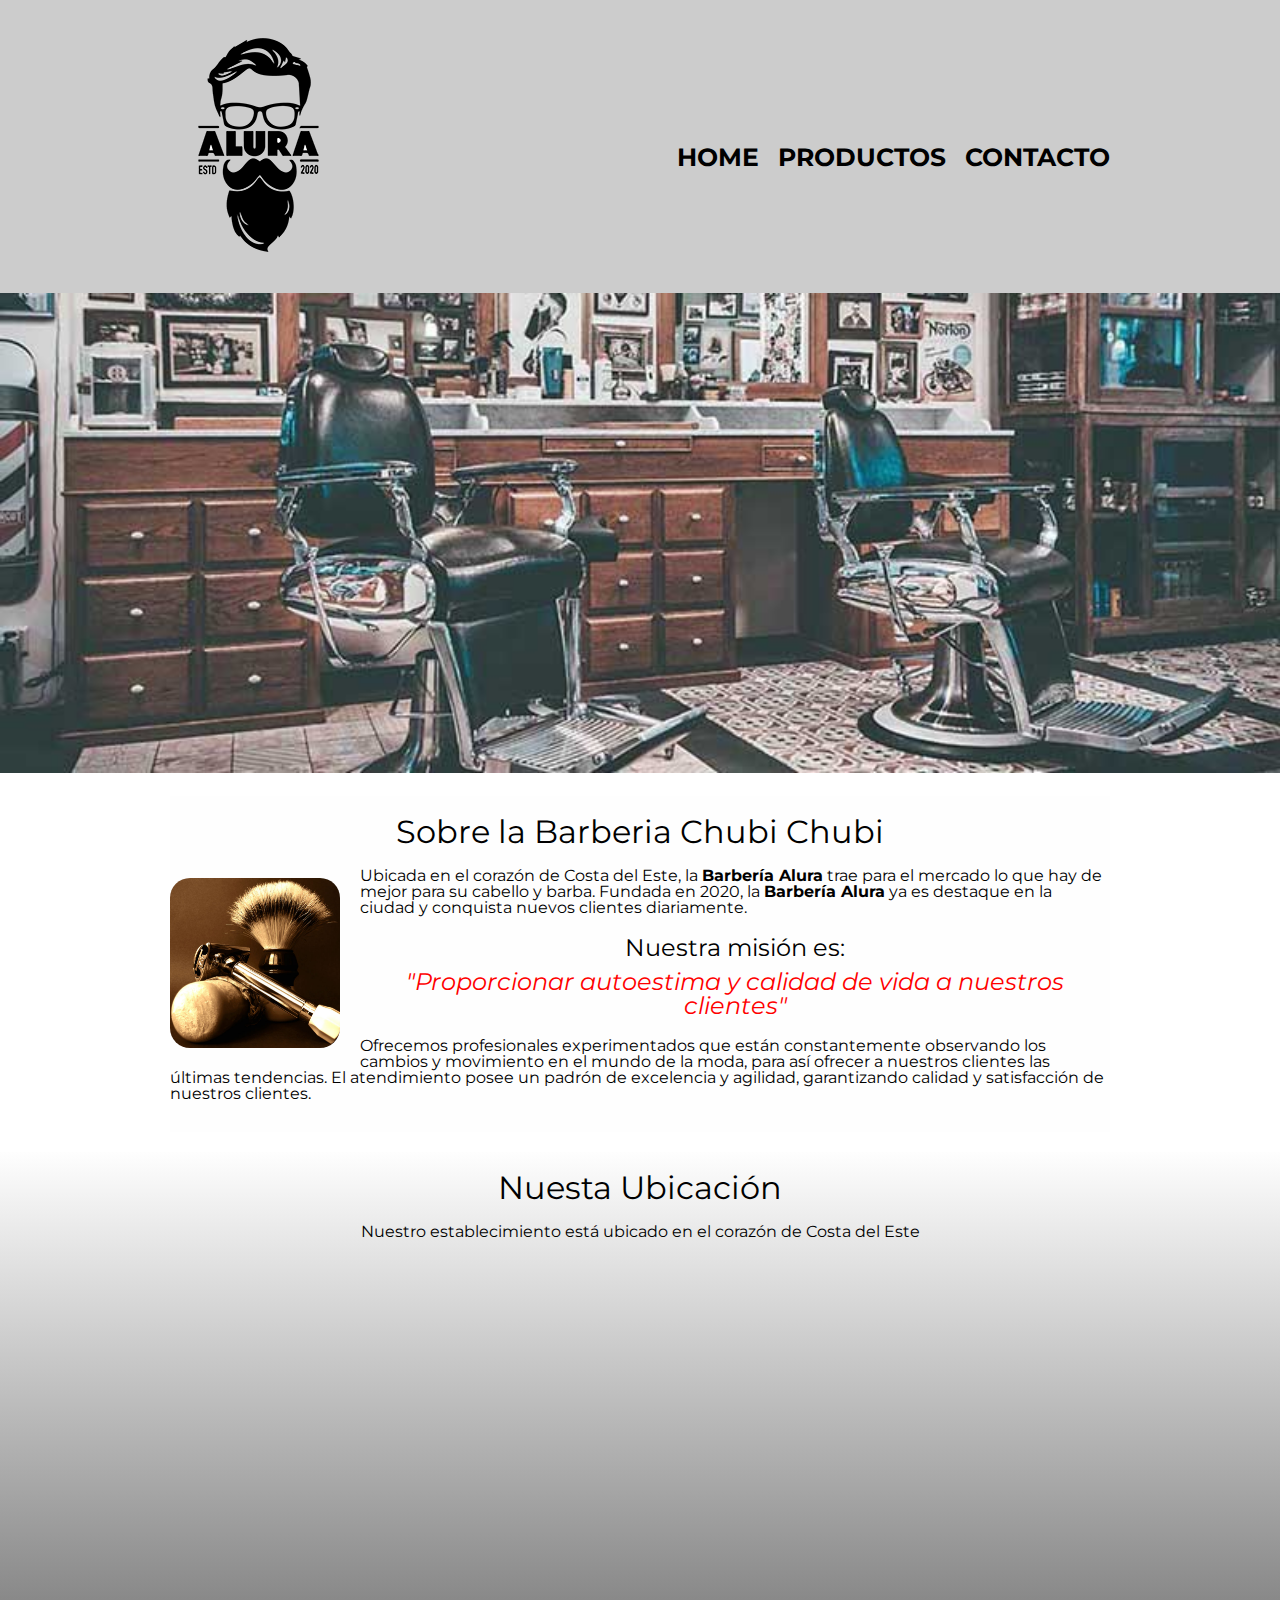
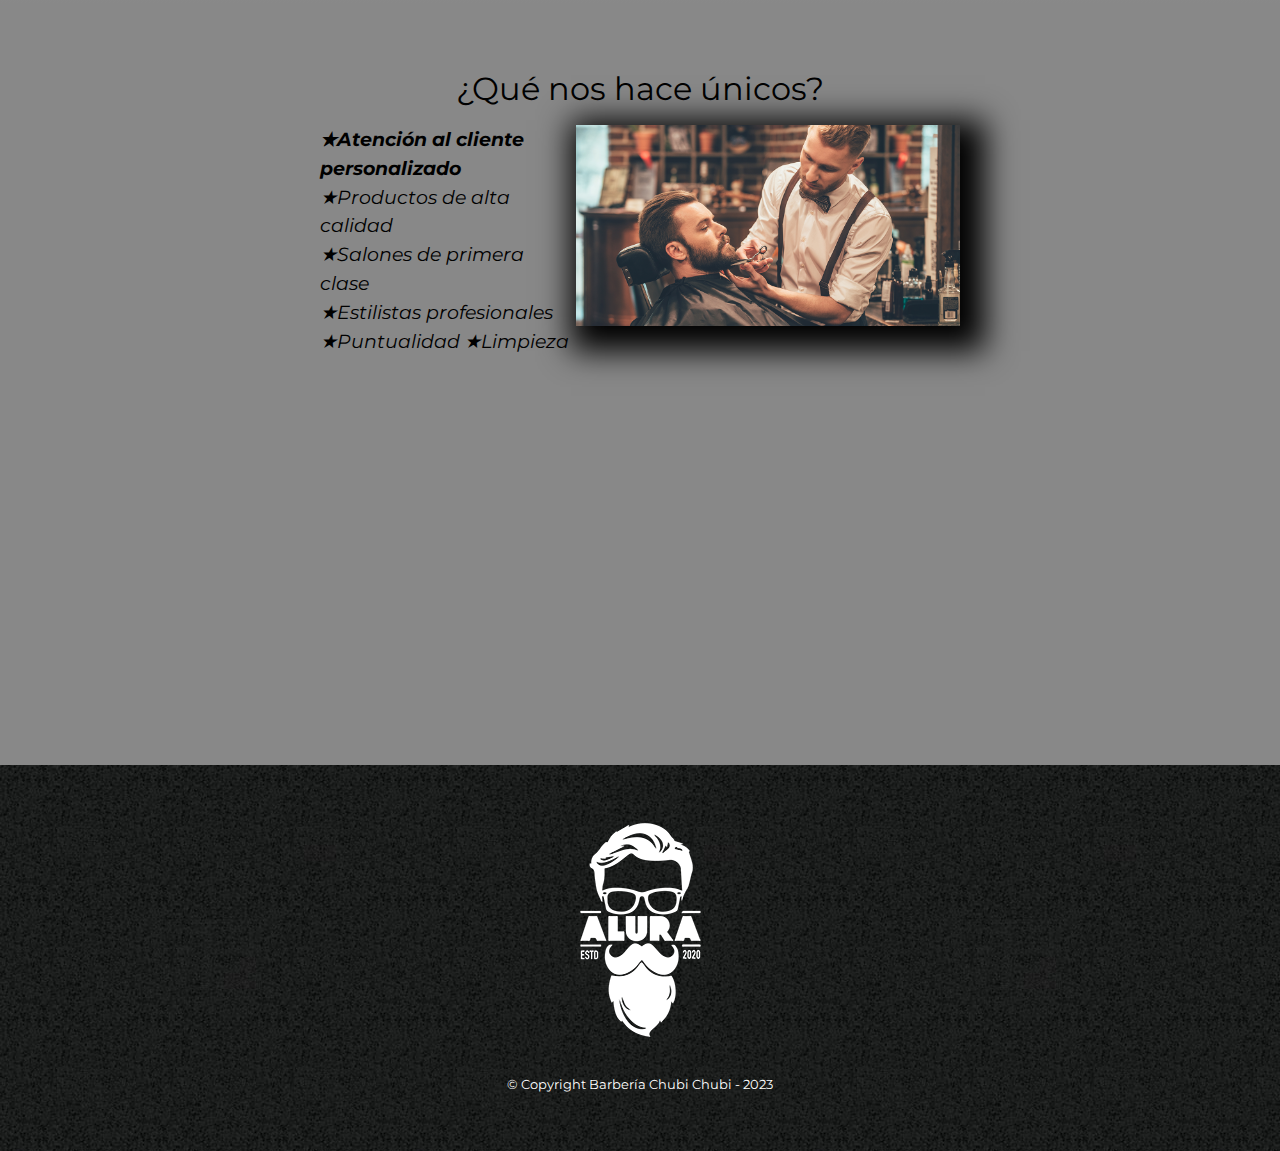
<file: index.html>
<!DOCTYPE html>

<html lang="es">

    <head>
        <meta charset="utf-8">
        <meta name="viewport" content="width=device-width">
        <title>Barbería Chubi Chubi</title>
        <link rel="stylesheet" href="reset.css"> 
        <link rel="stylesheet" href="style-home.css">
        <link rel="preconnect" href="https://fonts.googleapis.com">
        <link rel="preconnect" href="https://fonts.gstatic.com" crossorigin>
        <link href="https://fonts.googleapis.com/css2?family=Montserrat:wght@300&display=swap" rel="stylesheet">
    </head>
    <body>
        <header>
            <div class="caja">
                <h1><img src="imagenes/logo.png" alt="Logo de la Babería Chubi Chubi"></h1>
                <nav>
                    <ul>
                        <li><a href="index.html">Home</a></li>
                        <li><a href="productos.html">Productos</a></li>
                        <li><a href="contacto.html">Contacto</a></li>
                    </ul>
                </nav>
            </div>
        </header>
        <img class="banner" src="imagenes/banner.jpg">
        <main>
            <div class="fondo">
                <h1 class="titulo">Sobre la Barberia Chubi Chubi</h1>
                <img class= "utensilios" src="imagenes/utensilios.jpg" alt="utensilios de la barbería">
                <p class="parrafo">Ubicada en el corazón de Costa del Este, la <strong>Barbería Alura</strong> trae para el mercado lo que hay de mejor para su cabello y barba. Fundada en 2020, la <strong>Barbería Alura</strong> ya es destaque en la ciudad y conquista nuevos clientes diariamente. </p>
                
                <p class="mision">Nuestra misión es:</p>
                <p class="mision-frase">"Proporcionar autoestima y calidad de vida a nuestros clientes"</p>

                <p class="parrafo">Ofrecemos profesionales experimentados que están constantemente observando los cambios y movimiento en el mundo de la moda, para así ofrecer a nuestros clientes las últimas tendencias. El atendimiento posee un padrón de excelencia y agilidad, garantizando calidad y satisfacción de nuestros clientes.</p> 
            </div>
            <div class="mapa-bloque">
                <h1 class="titulo">Nuesta Ubicación</h1>
                <p class="mapa-texto">Nuestro establecimiento está ubicado en el corazón de Costa del Este</p>
                <div class="mapa-contenido">
                    <iframe class="mapa" src="https://www.google.com/maps/embed?pb=!1m18!1m12!1m3!1d1689.0018504798709!2d-79.46669453005747!3d9.014416650971281!2m3!1f0!2f0!3f0!3m2!1i1024!2i768!4f13.1!3m3!1m2!1s0x8facaa218fa81e8d%3A0x8bb2294ac1e1119c!2sTown%20Center%20Costa%20del%20Este!5e0!3m2!1ses!2spa!4v1674428415771!5m2!1ses!2spa" width=100% height="300" style="border:0;" allowfullscreen="" loading="lazy" referrerpolicy="no-referrer-when-downgrade"></iframe>
                </div>
                
            </div>
            <div class="background">
                <h2 class="titulo">¿Qué nos hace únicos?</h2>
                    <div class="contenido-diferenciales">
                        <ul id="list">
                            <li class="items">Atención al cliente personalizado</li>
                            <li class="items">Productos de alta calidad</li>
                            <li class="items">Salones de primera clase</li>
                            <li class="items">Estilistas profesionales</li>
                            <li class="items">Puntualidad</li>
                            <li class="items">Limpieza</li>
                        </ul><a href="https://developer.mozilla.org/en-US/docs/Web/CSS/CSS_Backgrounds_and_Borders/Box-shadow_generator"><img id="imgitems" src="imagenes/Barberia.png"></a>
                    </div>
                <div class="video">
                    <iframe width="100%" height="315" src="https://www.youtube.com/embed/wcVVXUV0YUY" title="YouTube video player" frameborder="0" allow="accelerometer; autoplay; clipboard-write; encrypted-media; gyroscope; picture-in-picture; web-share" allowfullscreen></iframe>
                </div>
            </div>
            
        </main>
        <footer>
                <img src="imagenes/logo-blanco.png">
                <p class="copyright">&copy Copyright Barbería Chubi Chubi - 2023</p>

        </footer>
    </body>
</html>
</file>
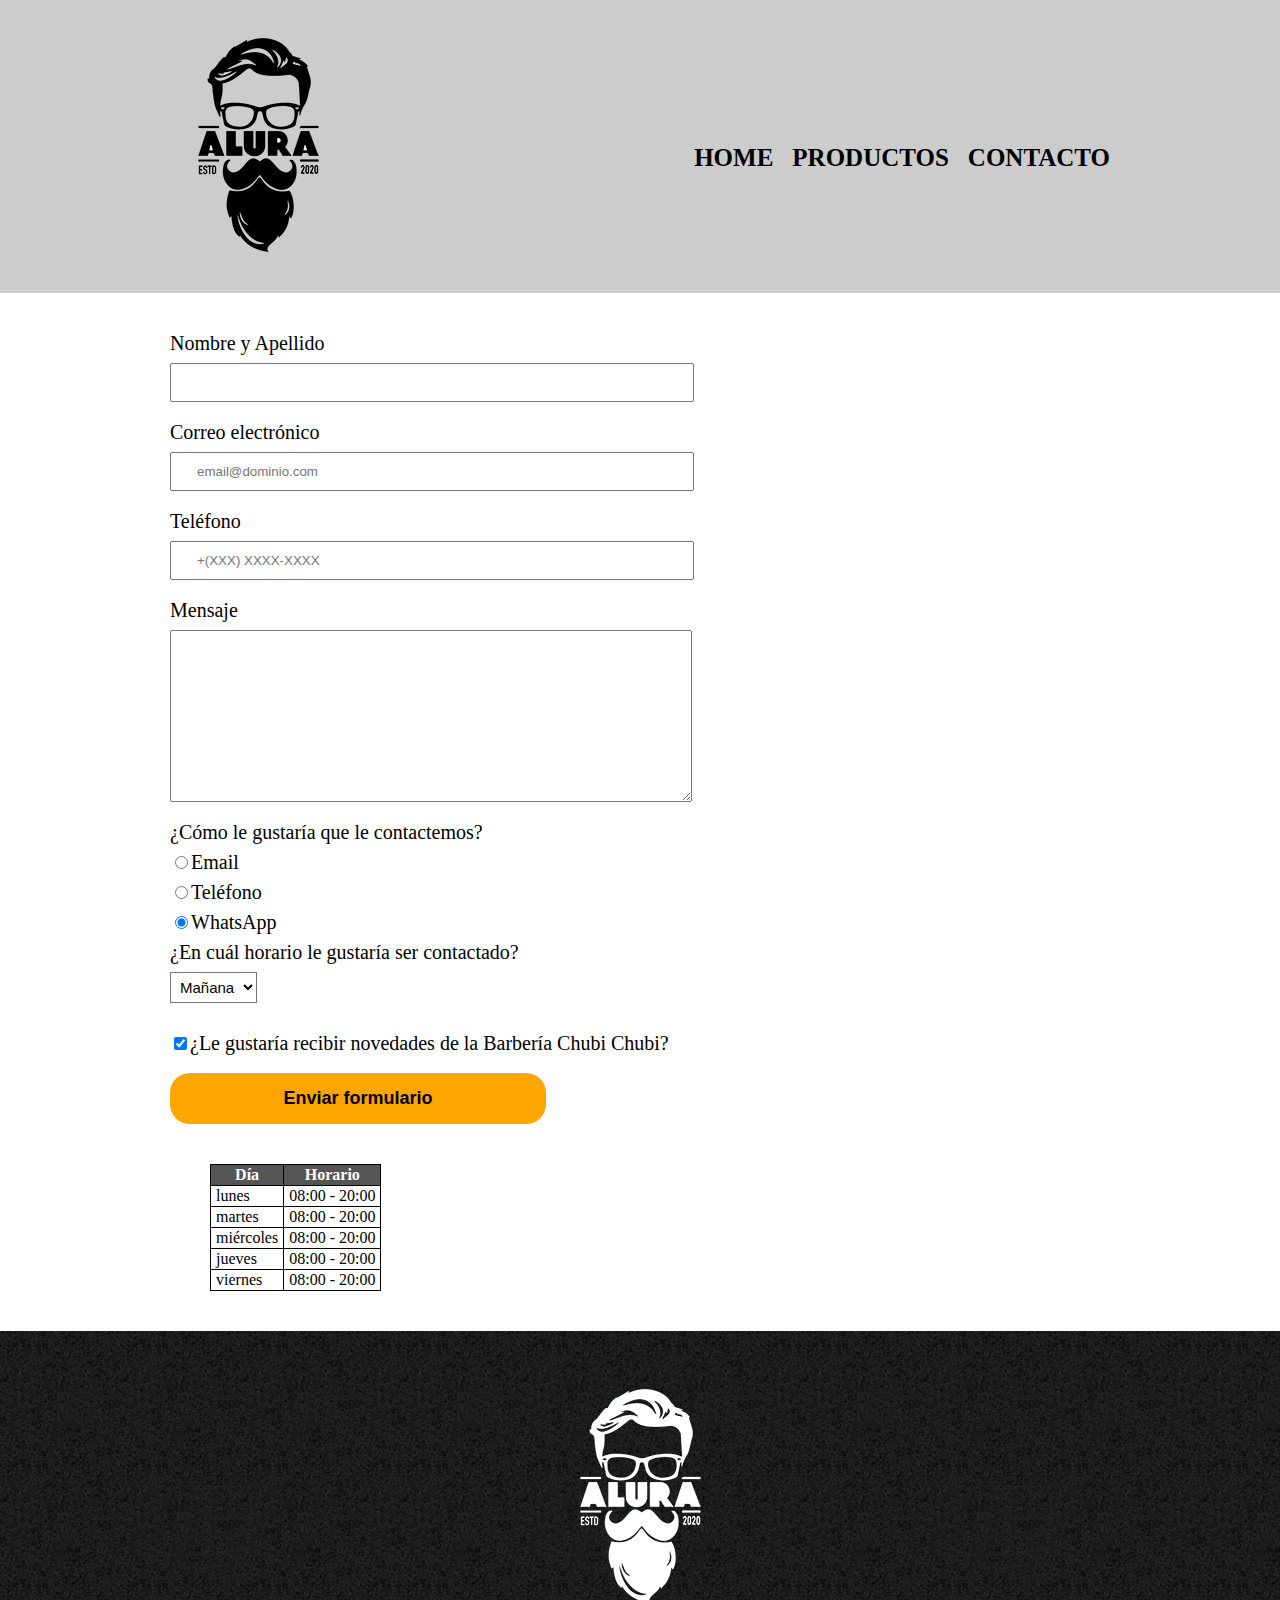
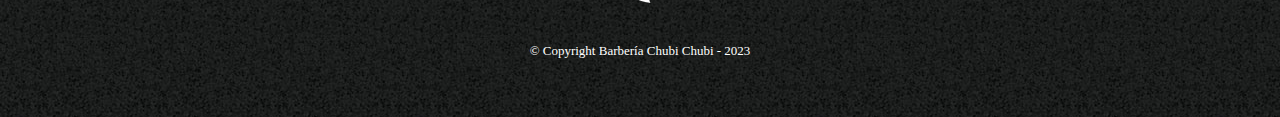
<file: contacto.html>
<!DOCTYPE html>

<html lang="es">
    <head>
        <meta charset="utf-8">
        <meta name="viewport" content="width=device-width">
        <title>Contacto - Barbería Chubi Chubi</title>
        <link rel="stylesheet" href="reset.css">
        <link rel="stylesheet" href="style-contacto.css">
    </head>
    <body>
        <header>
            <div class="caja">
                <h1><img src="imagenes/logo.png" alt="Logo de la Babería Chubi Chubi"></h1>
                    <nav>
                        <ul>
                            <li><a href="index.html">Home</a></li>
                            <li><a href="productos.html">Productos</a></li>
                            <li><a href="contacto.html">Contacto</a></li>
                        </ul>
                    </nav>
            </div>
        </header>
        <main class="datos">
            <form>
                <fieldset>
                    <label for="nombre_apellido">Nombre y Apellido</label>
                    <input type="text" id="nombre_apellido" class="input-datos"required>
        
                    <label for="correo_electronico">Correo electrónico</label>
                    <input type="email" id="correo_electronico" class="input-datos" required placeholder="email@dominio.com">
        
                    <label for="telefono">Teléfono</label>
                    <input type="tel" id="telefono" class="input-datos" required placeholder="+(XXX) XXXX-XXXX">
        
                    <label for="mensaje">Mensaje</label>
                    <textarea id="mensaje" cols="70" rows="10" class="input-datos" required></textarea>        
                </fieldset>
                <fieldset>
                    <legend>¿Cómo le gustaría que le contactemos?</legend>

                    <label for="radio-email"><input type="radio" name="hola" value="email" id="radio-email">Email</label>
                    
    
                    <label for="radio-telefono"><input type="radio" name="hola" value="telefono" id="radio-telefono">Teléfono</label>
                    
    
                    <label for="radio-whastapp"><input type="radio" name="hola" value="whatsapp" id="radio-whatsapp" checked>WhatsApp</label>
                    
                </fieldset>
                <fieldset>
                    <legend>¿En cuál horario le gustaría ser contactado?</legend>
                    <select>
                        <option>Mañana</option>
                        <option>Tarde</option>
                        <option>Noche</option>
                    </select>
                </fieldset>
                <label class="checkbox"><input type="checkbox" checked>¿Le gustaría recibir novedades de la Barbería Chubi Chubi?</label>
                
                <input type="submit" value="Enviar formulario" class="enviar">

            </form>
            <table>
                <thead>
                    <tr>
                        <th>Día</th>
                        <th>Horario</th>
                    </tr>
                </thead>
               <tbody>
                    <tr>
                        <td>lunes</td>
                        <td>08:00 - 20:00</td>
                    </tr>
                    <tr>
                        <td>martes</td>
                        <td>08:00 - 20:00</td>
                    </tr>
                    <tr>
                        <td>miércoles</td>
                        <td>08:00 - 20:00</td>
                    </tr>
                    <tr>
                        <td>jueves</td>
                        <td>08:00 - 20:00</td>
                    </tr>
                    <tr>
                        <td>viernes</td>
                        <td>08:00 - 20:00</td>
                    </tr>
               </tbody>
            </table>
        </main>
        <footer>
            <img src="imagenes/logo-blanco.png" alt="Logo de la Babería Chubi Chubi">
            <p class="copyright">&copy Copyright Barbería Chubi Chubi - 2023</p>
        </footer>
    </body>
</html>
</file>
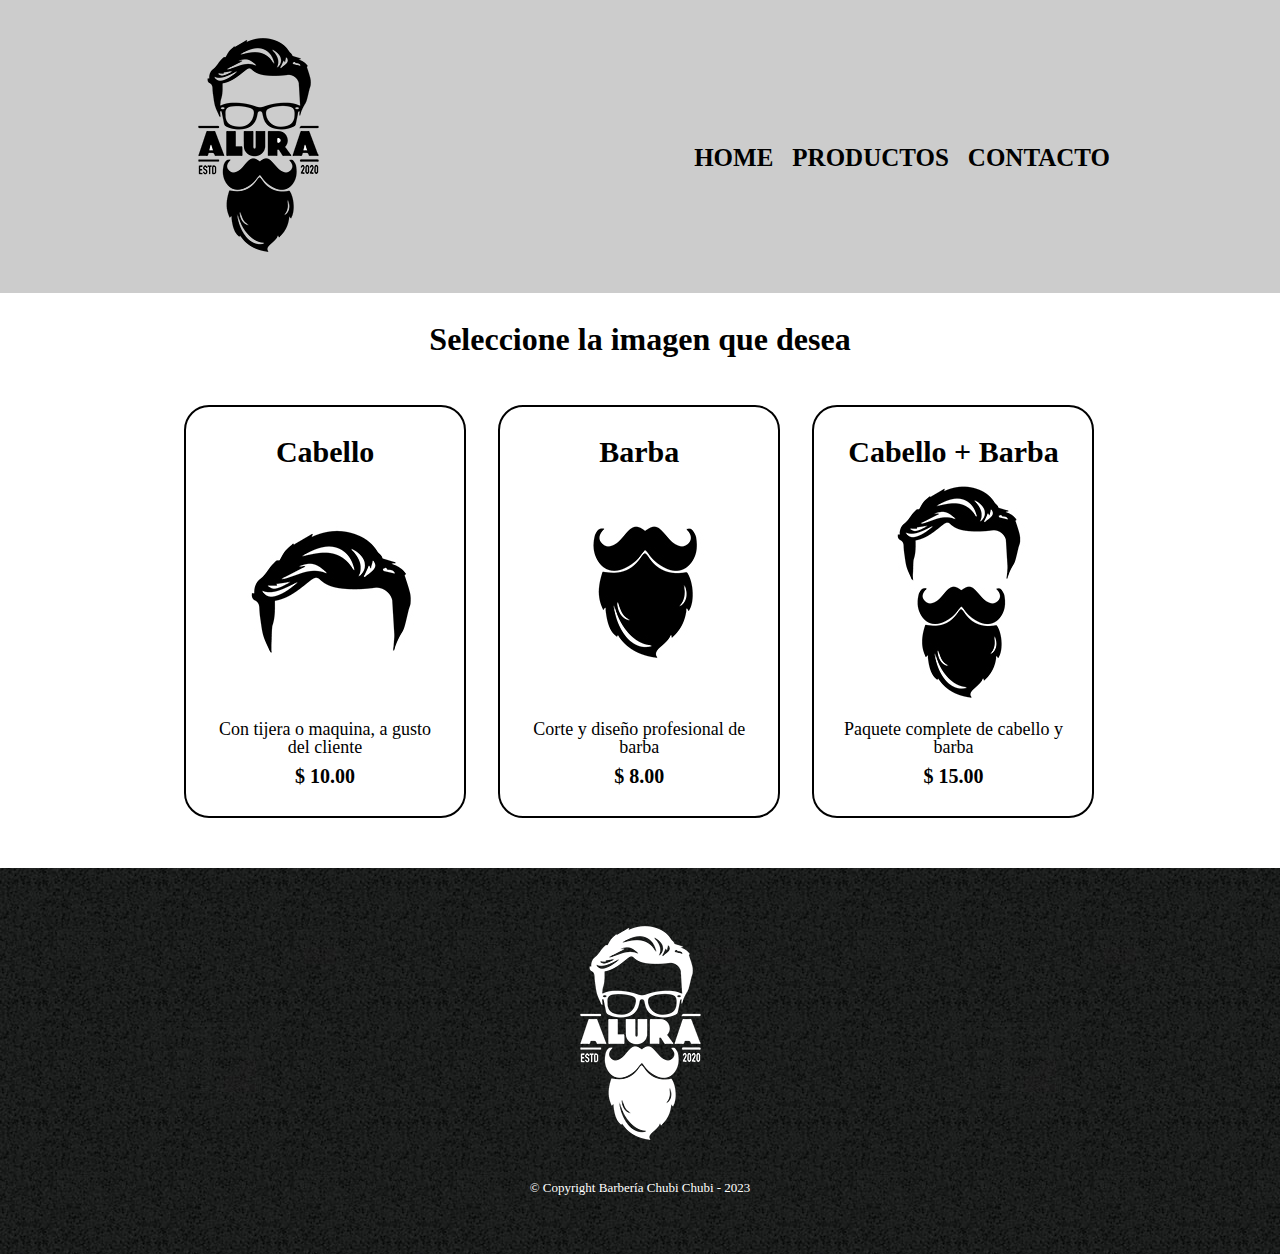
<file: productos.html>
<!DOCTYPE html>

<html lang="es">
    <head>
        <meta charset="utf-8">
        <meta name="viewport" content="width=device-width">
        <title>Productos - Barbería Chubi Chubi</title>
        <link rel="stylesheet" href="reset.css"> 
        <link rel="stylesheet" href="style-productos.css">
    </head>

    <body>
        <header>
            <div class="caja">
                <h1><a href="index.html"><img src="imagenes/logo.png"></a></h1>
                <nav>
                    <ul>
                        <li><a href="index.html">Home</a></li>
                        <li><a href="productos.html">Productos</a></li>
                        <li><a href="contacto.html">Contacto</a></li>
                    </ul>
                </nav>
            </div>
        </header>

        <main>
            <h1 class="titulo">Seleccione la imagen que desea</h1>
            <ul class="productos">
                <li class="opciones">
                    <h2>Cabello</h2>
                    <a href="contacto.html"><img src="imagenes/cabello.jpg"></a>
                    <p class="producto_descripcion">Con tijera o maquina, a gusto del cliente</p>
                    <p class="producto_precio">$ 10.00</p>
                </li>
                <li class="opciones">
                    <h2>Barba</h2>
                    <a href="contacto.html"><img src="imagenes/barba.jpg"></a>
                    <p class="producto_descripcion">Corte y diseño profesional de barba</p>
                    <p class="producto_precio">$ 8.00</p>
                </li>
                <li class="opciones">
                    <h2>Cabello + Barba</h2>
                    <a href="contacto.html"><img src="imagenes/cabello+barba.jpg"></a>
                    <p class="producto_descripcion">Paquete complete de cabello y barba</p>
                    <p class="producto_precio">$ 15.00</p>
                </li>
            </ul>
        </main>

        <footer>
            <a href="borrar.html"><img src="imagenes/logo-blanco.png"></a>
            <p class="copyright">&copy Copyright Barbería Chubi Chubi - 2023</p>
        </footer>
    </body>

</html>
</file>
<file: style-home.css>
body{
    font-family: 'Montserrat', sans-serif;
}
header{
    background-color: #CCCCCC;
    padding: 20px 0;
}
.caja{
    position: relative;
    width: 940px;
    margin: 0 auto;

}
nav{
    position: absolute;
    top: 125px;
    right: 0;
}
nav li{
    display: inline;
    margin-left: 15px ;

}
nav a{
    color: black;
    text-transform: uppercase;
    font-weight: bold;
    font-size: 25px;
    text-decoration: none;
}
nav a:hover{
    color: #c78c19;
    text-decoration:underline;
}
.fondo{
    padding-bottom: 10px;
    background: #fefefe;
    width: 940px;
    margin: 0 auto;

}
.banner{
    width: 100%;
}
.titulo{
    text-align: center;
    font-size: 2em;
    margin: 20px 20px;
    padding-top: 20px;
}
.utensilios{
    float: left;
    width: 170px;
    border-radius: 20px;
    border: none;
    margin: 10px 20px 20px 0;
}
p{
    text-align: left;
}
.parrafo{
    font-size: 1em;
    margin: 20px 0 20px 0;
}
.parrafo strong{
    font-weight: bold;
}
.mision{
    font-size: 1.5em;
    text-align: center;
}
.mision-frase{
    margin: 10px 0 0 0;
    color: red;
    text-align: center;
    font-size: 1.5em;
    font-style: italic;
}
.mapa-bloque{
    background: linear-gradient(#fefefe, #888888);
}
.mapa-texto{
    text-align: center;
    font-size: 1em;
}
.mapa{
    margin: 30px 0px;
}
.mapa-contenido{
    width: 940px;
    margin: 0 auto;
}
.background{
    background-color: #888888;
    padding: 30px 0 60px 0;
}
.contenido-diferenciales{
    width: 640px;
    margin: 0 auto;
}
#list{
    display: inline-block;
    width: 40%;
    vertical-align:top;
}
.items{
    display: inline-block;
    font-style: italic;
    font-size: 1.2em;
    line-height: 1.5;
 
}
.items:before{
    content:"★";
}
.items:first-child{
    font-weight: bold;
}
#imgitems{
    width: 60%;
    box-shadow: 10px 10px 30px 15px #000000;
}
#imgitems:hover{
    opacity: 0.3;
    transition: 400ms;
}
.video{
    width: 560px;
    margin: 1em auto;
}
footer{
    text-align: center;
    background: url(imagenes/bg.jpg);
    padding: 40px;

}
.copyright{
    color: white;
    font-size: 13px;
    margin: 20px;
    text-align: center;
}
@media screen and (max-width:480px){
    h1{
        text-align: center;
    }
    nav{
        position: static;
    }
    .caja, .fondo, .mapa-contenido, .contenido-diferenciales, .video{
        width: auto;
    }
    #imgitems, #list{
        width: 100%;
        margin: 20px 0;
    }
    .items:nth-child(5){
        display: block;
    }
    .mision{
        margin: 60px 0 0 0;
    }
    .parrafo{
        text-align: center;
    }
    .utensilios{
        margin-top: 0px;
    }
    nav a{
        font-size: 23px
    }
}
</file>
<file: style-contacto.css>
header{
    background-color: #cccccc;
    padding: 20px 0;
}
.caja{
    position: relative;
    width: 940px;
    margin: 0 auto;

}
nav{
    position: absolute;
    top: 125px;
    right: 0;
}
nav li{
    display: inline;
    margin-left: 15px ;

}
nav a{
    color: black;
    text-transform: uppercase;
    font-weight: bold;
    font-size: 25px;
    text-decoration: none;
}
nav a:hover{
    color: #c78c19;
    text-decoration:underline;
}
.productos{
    padding: 50px;
    width: 940px;
    margin: 0 auto;
}
.opciones{
    text-align: center;
    display: inline-block;
    width: 30%;
    vertical-align: top;
    margin:  0 1.5%;
    padding: 30px 20px;
    box-sizing: border-box;
    border: 2px solid #000000;
    border-radius: 25px;
}
.opciones:hover{
    border: 2px solid #c78c19
}
.opciones:active{
    border-color: #088c19;
}
.opciones h2{
    font-size: 30px;
    font-weight: bold;
}
.opciones:hover h2{
    font-size: 33px;
}
.producto_descripcion{
    font-size: 18px;
}
.producto_precio{
    font-size: 20px;
    font-weight: bold;
    margin-top: 10px;
}

footer{
    text-align: center;
    background: url(imagenes/bg.jpg);
    padding: 40px;
}
.copyright{
    color: white;
    font-size: 13px;
    margin: 20px;
}

.datos{
    width: 940px;
    margin: 0 auto;
}
form{
    margin: 40px 0;
}
form label, form legend{
    display: block;
    margin: 0 0 10px 0;
    font-size: 20px;
}
.input-datos{
    display: block;
    margin: 0 0 20px 0;
    padding: 10px 25px;
    width: 50%;
}
select{
    font-size: 15px;
    font-weight: lighter;
    padding:5px 5px;
    margin-bottom: 10px;
    background-color: white;
}
.checkbox{
    margin: 20px 0;
}
.enviar{
    width: 40%;
    padding: 15px 0;
    border-radius: 20px;
    font-size: 18px;
    background-color: orange;
    font-weight: bold;
    border: none;
    cursor: pointer;
}
.enviar:hover{
    background-color: darkorange;
}

table{
    margin: 40px 40px;
}
thead{
    background-color: #555555;
    color: white;
    font-weight: bold;
}
th, td{
    border: 1px solid black;
    padding: 2px 5px
}
@media screen and (max-width:480px){
    h1{
        text-align: center;
    }
    nav{
        position: static;
    }
    form {
        margin: 40px 0 0 20px;
    }
    .caja, .datos{
        width: auto;
    }
    nav a{
        font-size: 23px
    }
}
</file>
<file: style-productos.css>
header{
    background-color: #cccccc;
    padding: 20px 0;
}
.caja{
    position: relative;
    width: 940px;
    margin: 0 auto;

}
nav{
    position: absolute;
    top: 125px;
    right: 0;
}
nav li{
    display: inline;
    margin-left: 15px ;

}
nav a{
    color: black;
    text-transform: uppercase;
    font-weight: bold;
    font-size: 25px;
    text-decoration: none;
}
nav a:hover{
    color: #c78c19;
    text-decoration:underline;
}

.titulo{
    text-align: center;
    font-size: 2em;
    font-weight: bold;
    margin-top: 30px ;
}
.productos{
    padding: 50px;
    width: 940px;
    margin: 0 auto;
}
.opciones{
    text-align: center;
    display: inline-block;
    width: 30%;
    vertical-align: top;
    margin:  0 1.5%;
    padding: 30px 20px;
    box-sizing: border-box;
    border: 2px solid #000000;
    border-radius: 25px;
}
.opciones:hover{
    border: 2px solid #c78c19
}
.opciones:active{
    border-color: #088c19;
}
.opciones h2{
    font-size: 30px;
    font-weight: bold;
}
.opciones:hover h2{
    font-size: 33px;
}
.producto_descripcion{
    font-size: 18px;
}
.producto_precio{
    font-size: 20px;
    font-weight: bold;
    margin-top: 10px;
}

footer{
    text-align: center;
    background: url(imagenes/bg.jpg);
    padding: 40px;
}
.copyright{
    color: white;
    font-size: 13px;
    margin: 20px;
}
@media screen and (max-width:480px){
    h1{
        text-align: center;
    }
    nav{
        position: static;
    }
    nav a{
        font-size:23px ;
    }
    .caja, .productos{
        width: auto;
    }
    .opciones{
        display: block;
        width: 100%;
        margin: 10px 0 30px 0;
    }
}
</file>
